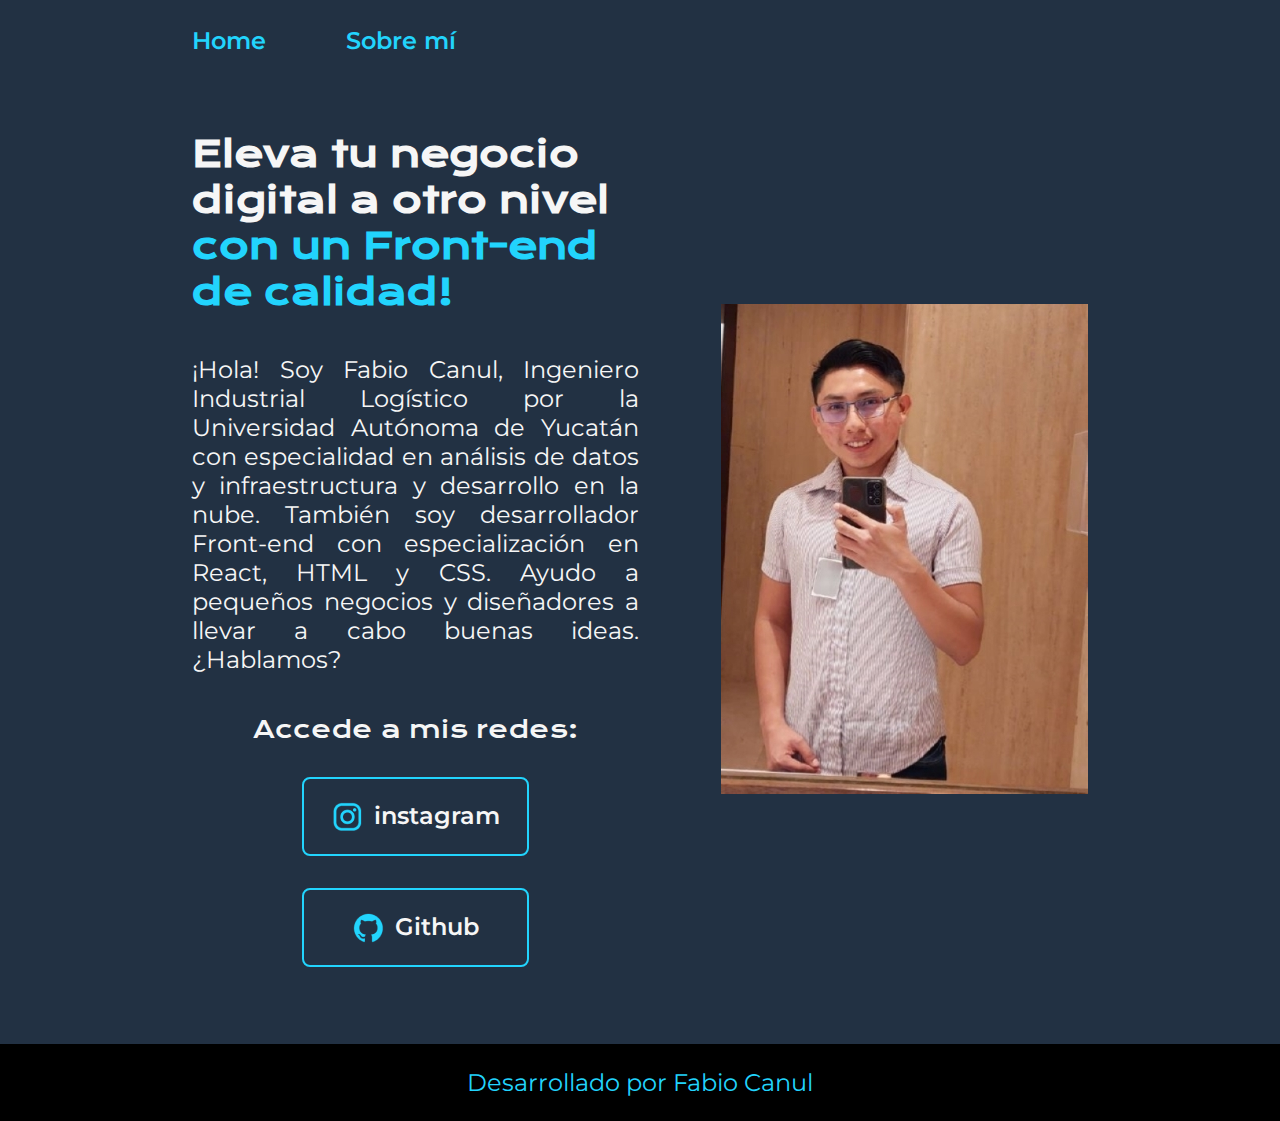
<file: index.html>
<!DOCTYPE html>
<html lang="es-mx">
<head>
    <meta charset="UTF-8">
    <meta name="viewport" content="width=device-width, initial-scale=1.0">
    <title>Portafolio</title>
    <link rel="stylesheet" href="./styles/style.css">
</head>
<body>
    <header class="header">
        <nav class="header_menu">
            <a class="header_menu_link" href="index.html">Home</a>
            <a class="header_menu_link" href="about.html">Sobre mí</a>
        </nav>
    </header>
    <main class="Presentacion">
        <section class="Presentacion_contenido">
            <h1 class="Presentacion_contenido_titulo">
                Eleva tu negocio digital a otro nivel 
                <strong class="tituloDestaque"> con un Front-end de calidad!</strong>
            </h1>
            <p class="Presentacion_contenido_texto">
                ¡Hola! Soy Fabio Canul, Ingeniero Industrial Logístico por la Universidad Autónoma de Yucatán 
                con especialidad en análisis de datos y infraestructura y desarrollo en la nube. También soy desarrollador Front-end con 
                especialización en React, HTML y CSS. Ayudo a pequeños negocios y diseñadores a llevar a cabo buenas ideas. ¿Hablamos?
            </p>
            <div class = "Presentacion_contenido_enlaces">
                <h2 class="Presentacion_contenido_enlaces_subtitulo">Accede a mis redes:</h2>
                <a class="Presentacion_contenido_enlaces_link" href="https://www.instagram.com/fabio_canul?igsh=YzRoZXFsMGVmY3l2">
                    <img src="./assets/instagram.png">
                    instagram
                </a>
                <a class="Presentacion_contenido_enlaces_link" href="https://github.com/Fabio-Canul">
                    <img src="./assets/github.png">
                    Github
                </a>
            </div>
        </section>
        <img class="Presentacion_imagen" src="./assets/Mi foto.jpg" alt="Imagen de Fabio Canul">
    </main>
    <footer class="footer">
        <p>Desarrollado por Fabio Canul</p>
    </footer>
</body>
</html>
</file>
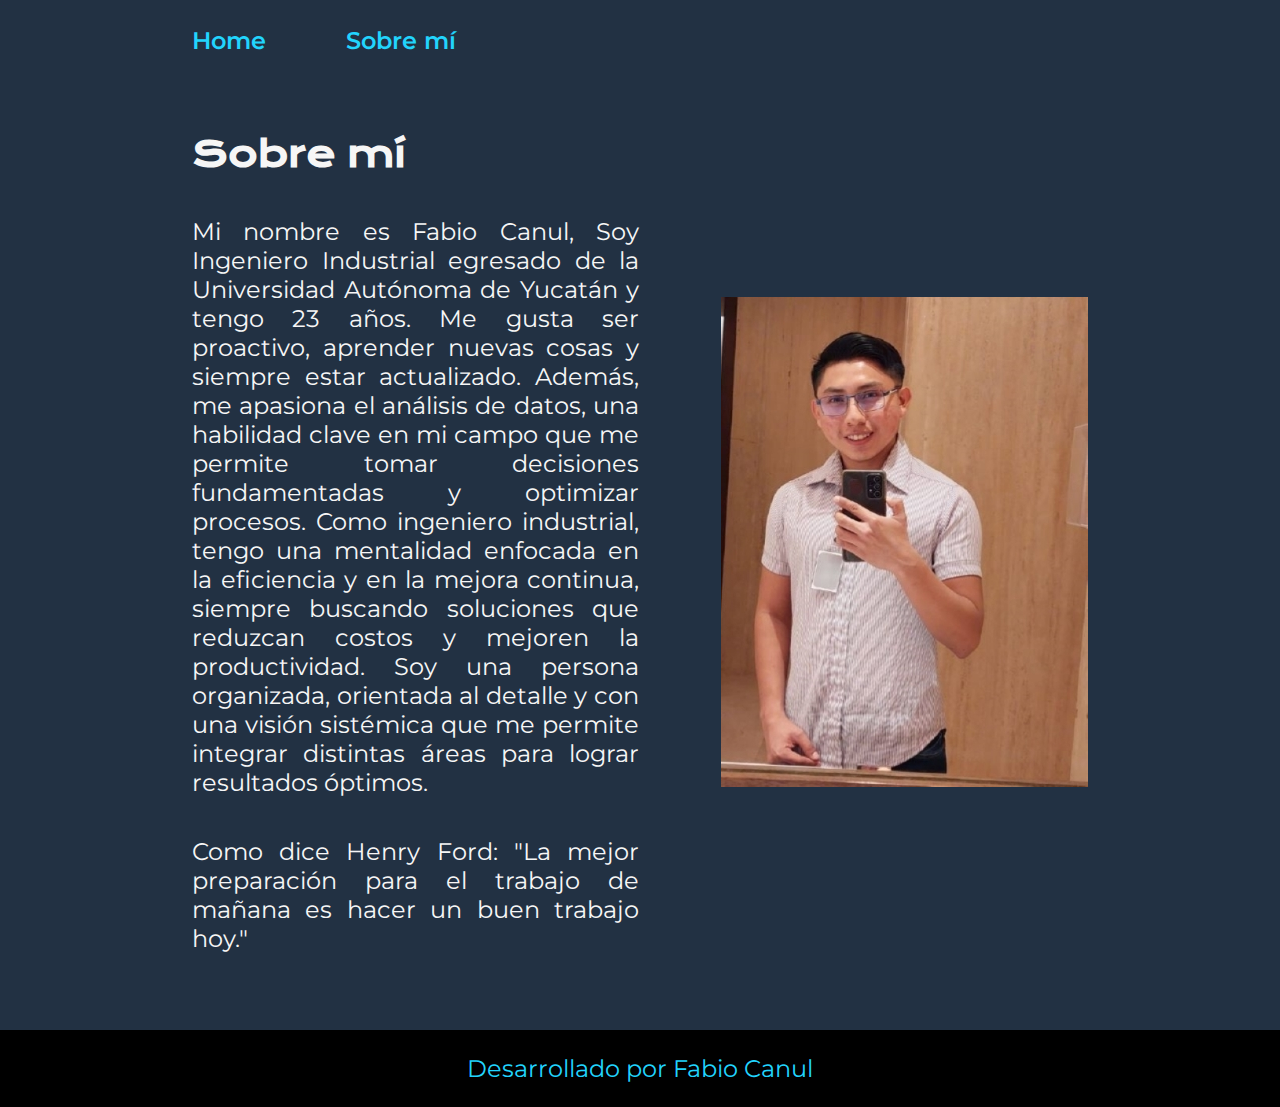
<file: about.html>
<!DOCTYPE html>
<html lang="es-mx">

<head>
    <meta charset="UTF-8">
    <meta name="viewport" content="width=device-width, initial-scale=1.0">
    <title>About me</title>
    <link rel="stylesheet" href="./styles/style.css"
</head>

<body>
    <header class="header">
        <nav class="header_menu">
            <a class="header_menu_link" href="index.html">Home</a>
            <a class="header_menu_link" href="about.html">Sobre mí</a>
        </nav>
    </header>

    <main class="Presentacion">
        <section class="Presentacion_contenido">
            <h1 class="Presentacion_contenido_titulo">Sobre mí</h1>

            <p class="Presentacion_contenido_texto">
                Mi nombre es Fabio Canul, Soy Ingeniero Industrial egresado de la Universidad Autónoma de Yucatán y tengo 23 años. Me gusta ser proactivo, aprender nuevas cosas y siempre estar actualizado. Además, me apasiona el análisis de datos, una habilidad clave en mi campo que me permite tomar decisiones fundamentadas y optimizar procesos. Como ingeniero industrial, tengo una mentalidad enfocada en la eficiencia y en la mejora continua, siempre buscando soluciones que reduzcan costos y mejoren la productividad. Soy una persona organizada, orientada al detalle y con una visión sistémica que me permite integrar distintas áreas para lograr resultados óptimos.
            </p>

            <p class="Presentacion_contenido_texto">
                Como dice Henry Ford: "La mejor preparación para el trabajo de mañana es hacer un buen trabajo hoy."
            </p>
        </section>

        <img class="Presentacion_imagen" src="./assets/Mi foto.jpg" alt="Imagen de Fabio Canul">
    </main>

    <footer class="footer">
        <p>Desarrollado por Fabio Canul</p>
    </footer>
</body>

</html>
</file>
<file: styles/style.css>
@import url('https://fonts.googleapis.com/css2?family=Krona+One&family=Montserrat:ital,wght@0,100..900;1,100..900&display=swap');

:root{
    --color-primario: rgb(34, 49, 67);
    --color-secundario: #f6f6f6;
    --color-terciario: #22D4FD;
    --color-cuaternario: black;
    --color-quentenario: rgb(167, 195, 229);

    --fuente-monserrat: "Montserrat", sans-serif;
    --fuente-krona: "Krona One", sans-serif;
}



* {
    margin: 0;
    padding: 0;
}

body {
    background-color: var(--color-primario);
    color: var(--color-secundario);
    box-sizing: border-box;
}

.header{
    padding: 2% 0% 0% 15%;
}

.header_menu{
    display: flex;
    gap: 80px;
}

.header_menu_link{
    font-size: 1.5rem;
    font-family: var(--fuente-monserrat);
    font-weight: 600;
    color: var(--color-terciario);
    text-decoration: none;
}

.Presentacion{
    display: flex;
    align-items: center;
    padding: 6% 15%;
    justify-content: space-between;
    gap: 82px;
}

.Presentacion_contenido{
    width: 50%;
    display: flex;
    flex-direction: column;
    gap: 40px;
}

.Presentacion_contenido_titulo{
    font-size: 2.25rem;
    font-family: var(--fuente-krona);
}

.tituloDestaque{
    color: var(--color-terciario);
}

.Presentacion_contenido_texto{
    font-size: 1.5rem;
    font-family: var(--fuente-monserrat);
    text-align: justify;
}

.Presentacion_contenido_enlaces{
    display: flex;
    justify-content: space-between;
    flex-direction: column;
    align-items: center;
    gap: 32px  ;
}

.Presentacion_contenido_enlaces_link{
    width: 50%;
    text-align: center;
    padding: 21.5px 0;
    border-radius: 8px;
    font-family: var(--fuente-monserrat);
    font-size: 1.5rem;
    font-weight: 600;
    text-decoration: none;
    color: var(--color-secundario);
    border: 2px solid var(--color-terciario);
    display: flex;
    justify-content: center;
    gap: 10px;
}

.Presentacion_contenido_enlaces_link:hover{
    background-color: var(--color-quentenario);
}

.presentacion_imagen{
    width: 50%;
}

.Presentacion_contenido_enlaces_subtitulo{
    font-family: var(--fuente-krona);
    font-size: 1.5rem;
    font-weight: 400;
}

.footer{
    background-color: var(--color-cuaternario);
    padding: 24px;
    color: var(--color-terciario);
    text-align: center;
    font-family: var(--fuente-monserrat);
    font-size: 1.5rem;
    font-weight: 400;
}

@media (max-width: 1200px){
    .header{
        padding: 10%;
    }

    .header_menu{
        justify-content: center;
    }

    .Presentacion{
        flex-direction: column-reverse;
        padding: 5%;
    }

    .Presentacion_contenido{
        width: auto;
    }
}
</file>
